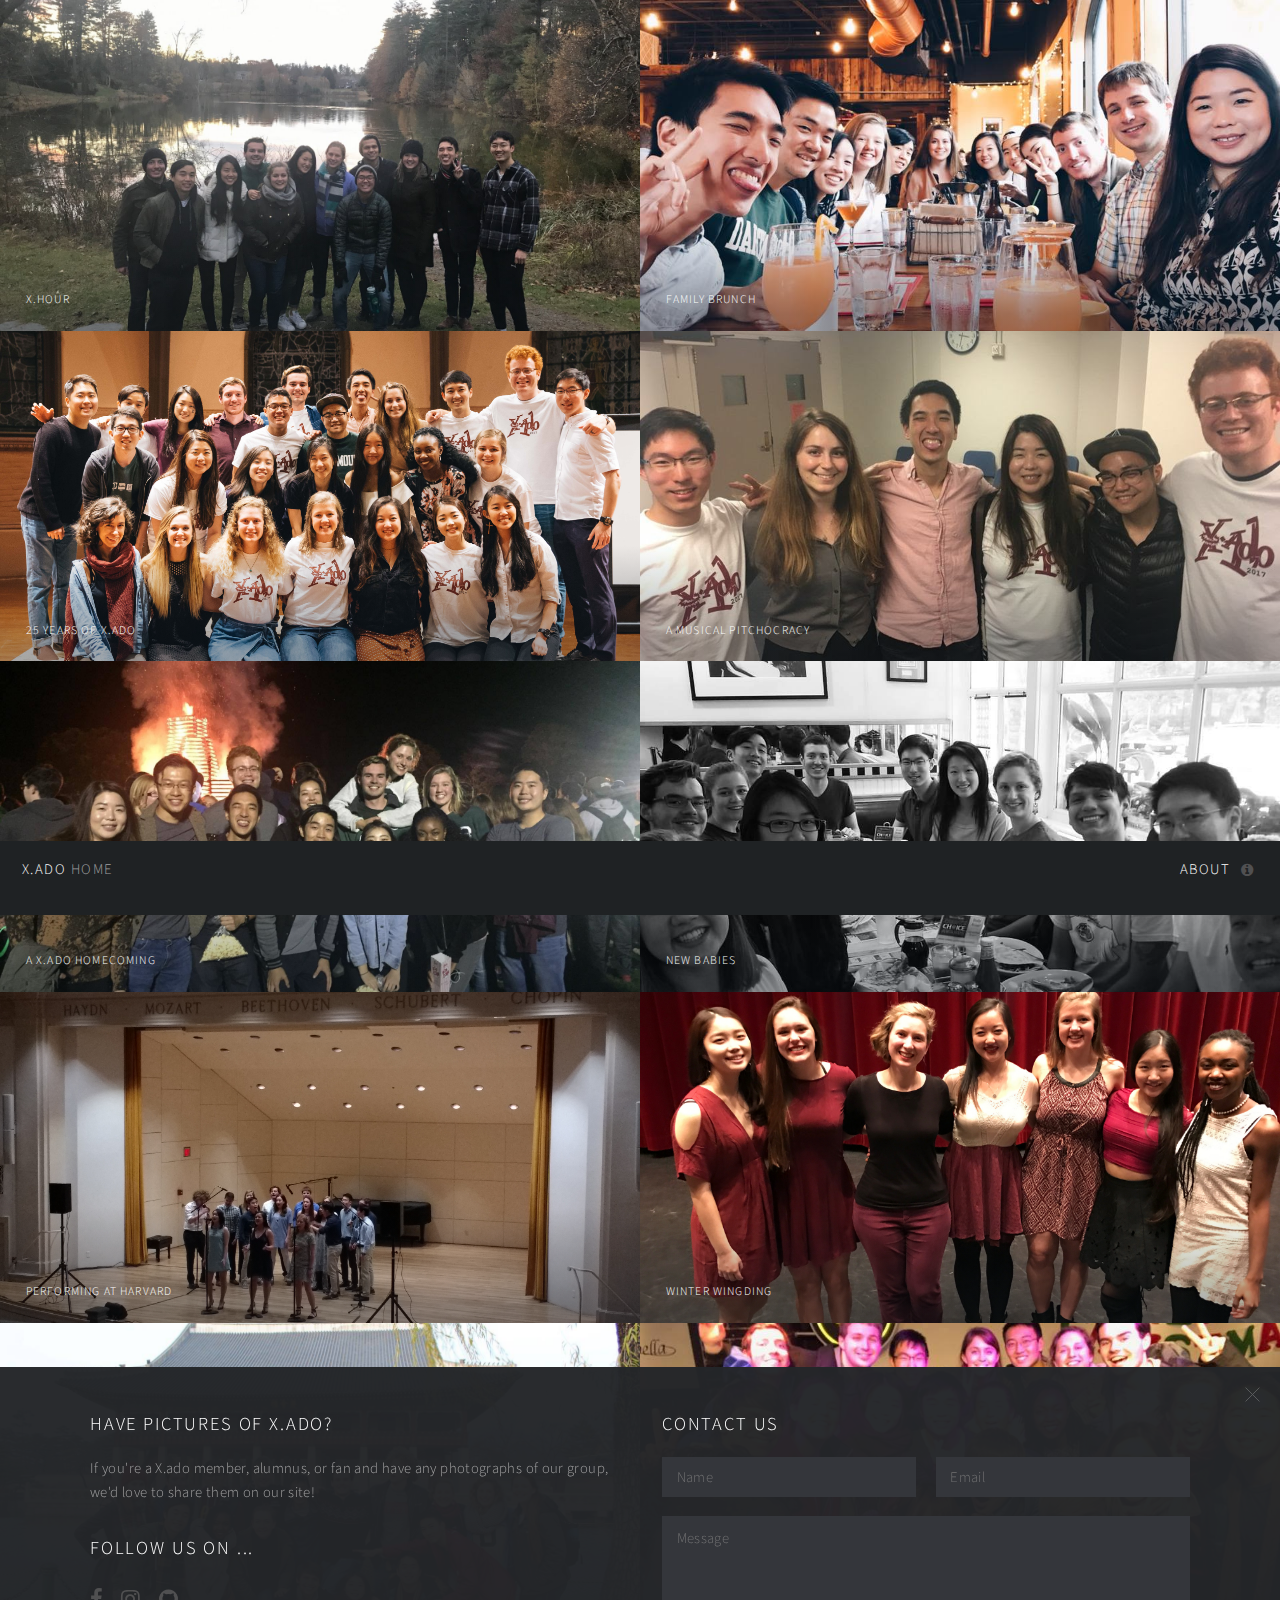
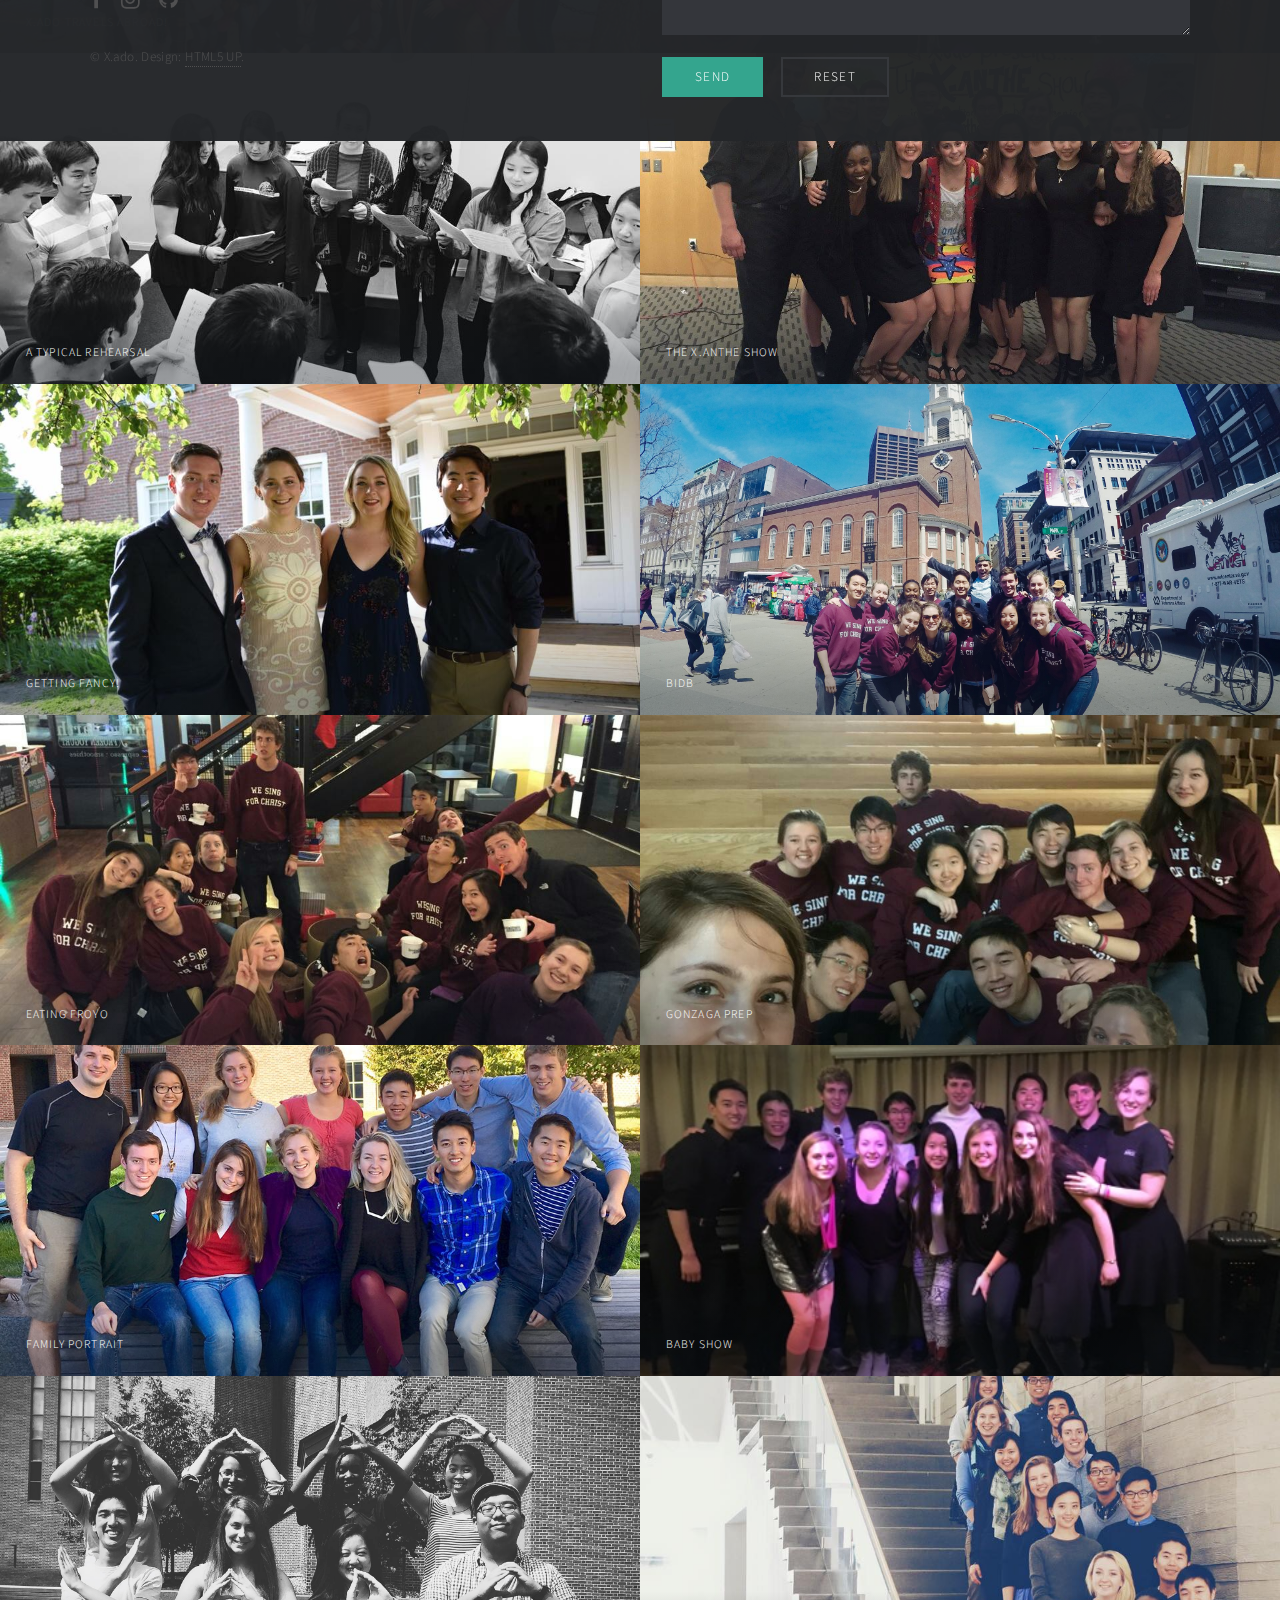
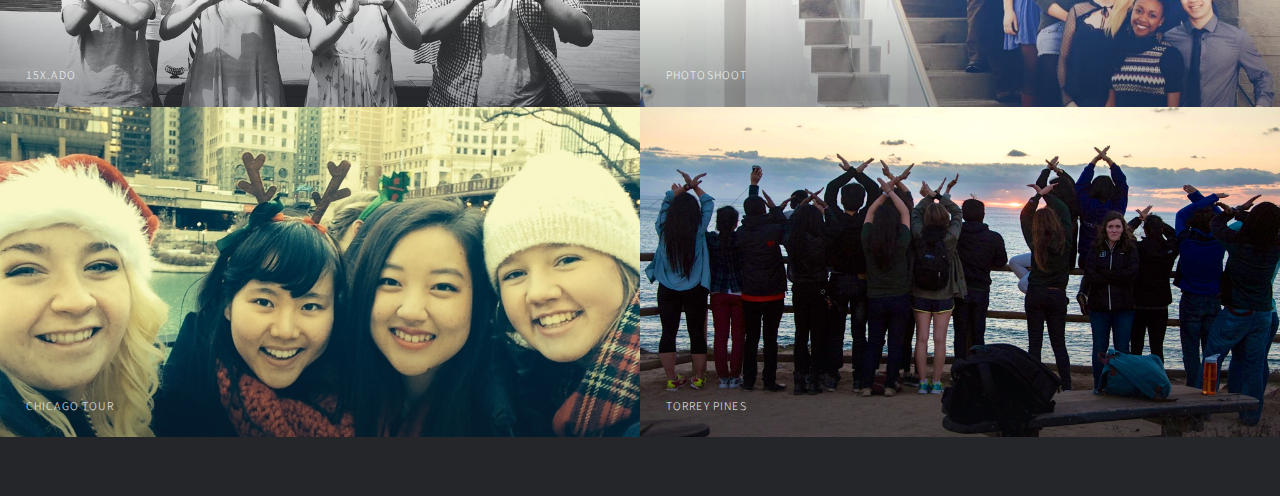
<file: gallery.html>
<!DOCTYPE HTML>
<!--
	Multiverse by HTML5 UP
	html5up.net | @ajlkn
	Free for personal and commercial use under the CCA 3.0 license (html5up.net/license)
-->
<html>
	<head>
		<title>X.ado Gallery</title>
		<meta charset="utf-8" />
		<meta name="viewport" content="width=device-width, initial-scale=1, user-scalable=no" />
		<!--[if lte IE 8]><script src="multiverse_assets/js/ie/html5shiv.js"></script><![endif]-->
		<link rel="stylesheet" href="multiverse_assets/css/main.css" />
		<!--[if lte IE 9]><link rel="stylesheet" href="multiverse_assets/css/ie9.css" /><![endif]-->
		<!--[if lte IE 8]><link rel="stylesheet" href="multiverse_assets/css/ie8.css" /><![endif]-->
	</head>
	<body>

		<!-- Wrapper -->
			<div id="wrapper">

				<!-- Header -->
					<header id="header">
						<h1><a href="index.html"><strong>X.ado</strong> Home</a></h1>
						<nav>
							<ul>
								<li><a href="#footer" class="icon fa-info-circle">About</a></li>
							</ul>
						</nav>
					</header>

				<!-- Main -->
					<div id="main">
						<article class="thumb">
							<a href="images/fulls/occom17f.jpg" class="image"><img src="images/thumbs/occom17f.jpg" alt="" /></a>
							<h2>X.hour</h2>
							<p>We used our last x.hour this fall to get outside, walk around Occom Pond, and reflect on what we're thankful for. And what better time to enjoy the crisp fall weather than during week 10? 2017.</p>
						</article>
						<article class="thumb">
							<a href="images/fulls/brunch.jpg" class="image"><img src="images/thumbs/brunch.jpg" alt="" /></a>
							<h2>Family Brunch</h2>
							<p>After a weekend of festivities celebrating our 25th anniversary, X.ado members and alumni came together for brunch at Skinny Pancake. 2017.</p>
						</article>
						<article class="thumb">
							<a href="images/fulls/reunion17f.jpg" class="image"><img src="images/thumbs/reunion17f.jpg" alt="" /></a>
							<h2>25 Years of X.ado</h2>
							<p>X.ado celebrated their 25th Anniversary by hosting a big reunion weekend over Dartmouth Homecoming. 2017.</p>
						</article>
						<article class="thumb">
							<a href="images/fulls/musicalpitches.jpg" class="image"><img src="images/thumbs/musicalpitches.jpg" alt="" /></a>
							<h2>A Musical Pitchocracy</h2>
							<p>Six X.ado musical pitches reunited! From left to right: Noah '18, Xanthe '16, Dan '15, Melody '13, Andrew '08, Nate '06. 2017.</p>
						</article>
						<article class="thumb">
							<a href="images/fulls/bonfire17f.jpeg" class="image"><img src="images/thumbs/bonfire17f.jpeg" alt="" /></a>
							<h2>A X.ado Homecoming</h2>
							<p>There's no better way to celebrate Dartmouth's Homecoming than with our extended X.ado family! 2017.</p>
						</article>
						<article class="thumb">
							<a href="images/fulls/lous.jpg" class="image"><img src="images/thumbs/lous.jpg" alt="" /></a>
							<h2>New Babies</h2>
							<p>We are SO happy to welcome Paul, Amber, Leslie, and Madeline to our x.family! And there's no better way to celebrate than with breakfast at Lou's. 2017.</p>
						</article>
						<article class="thumb">
							<a href="images/fulls/bidb17.jpg" class="image"><img src="images/thumbs/bidb17.jpg" alt="" /></a>
							<h2>Performing at Harvard</h2>
							<p>We were so honored to perform at Harvard for this year's Break It Down Boston conference, a gathering of Christian a cappella groups from dozens of colleges in the northeast! 2017.</p>
						</article>
						<article class="thumb">
							<a href="images/fulls/xado_women.jpg" class="image"><img src="images/thumbs/xado_women.jpg" alt="" /></a>
							<h2>Winter Wingding</h2>
							<p>The incredible women of X.ado are ready to sing at Winter Wingding, which X.ado hosted along with the Rockapellas this year! 2017.</p>
						</article>
						<article class="thumb">
							<a href="images/fulls/seoul.jpg" class="image"><img src="images/thumbs/seoul.jpg" alt="" /></a>
							<h2>X.ado Travels Abroad!</h2>
							<p>X.ado took their first international tour to Seoul, South Korea! 2016.</p>
						</article>
						<article class="thumb">
							<a href="images/fulls/dia.jpg" class="image"><img src="images/thumbs/dia.jpg" alt="" /></a>
							<h2>Do It A Cappella</h2>
							<p>One of the best parts of Korea Tour 2K16 was the chance to hang out with the members of Do It A Cappella, a professional a cappella group from Seoul. We aspire to be as fun and as talented as these lovely people!</p>
						</article>
						<article class="thumb">
							<a href="images/fulls/rehearsal.jpg" class="image"><img src="images/thumbs/rehearsal.jpg" alt="" /></a>
							<h2>A Typical Rehearsal</h2>
							<p>Learning new arrangements is tough but exciting. We can't wait until our Christmas show in a couple of weeks! 2016.</p>
						</article>
						<article class="thumb">
							<a href="images/fulls/xanthe.jpg" class="image"><img src="images/thumbs/xanthe.jpg" alt="" /></a>
							<h2>The X.anthe Show</h2>
							<p>Xanthe is our only graduating senior. We're sad to see her go, but on the bright side, we get to have a show just for her! 2016.</p>
						</article>
						<article class="thumb">
							<a href="images/fulls/formal.jpg" class="image"><img src="images/thumbs/formal.jpg" alt="" /></a>
							<h2>Getting Fancy!</h2>
							<p>X.adoites don't just sing together; they also go to formals, like this one at Dexter's Inn! 2016.</p>
						</article>
						<article class="thumb">
							<a href="images/fulls/bidb.jpg" class="image"><img src="images/thumbs/bidb.jpg" alt="" /></a>
							<h2>BIDB</h2>
							<p>Break It Down Boston is always one of our favorite times of year! After this picture was taken, we got to attend workshops on different aspects of managing a cappella groups, street sing with TCNJ's Voice of Hope, and watch performances from amazing Christian a cappella groups from around the country! 2017.</p>
						</article>
						<article class="thumb">
							<a href="images/fulls/froyoearth15.jpg" class="image"><img src="images/thumbs/froyoearth15.jpg" alt="" /></a>
							<h2>Eating FroYo</h2>
							<p>X.ado takes a quick break from singing to enjoy frozen yogurt at FroYo Earth in Spokane, WA over tour! 2015.</p>
						</article>
						<article class="thumb">
							<a href="images/fulls/gonzagaprep15.jpg" class="image"><img src="images/thumbs/gonzagaprep15.jpg" alt="" /></a>
							<h2>Gonzaga Prep</h2>
							<p>We enjoyed singing for Xanthe's high school while visiting her home town during our Washington tour. 2015.</p>
						</article>
						<article class="thumb">
							<a href="images/fulls/group15f.jpg" class="image"><img src="images/thumbs/group15f.jpg" alt="" /></a>
							<h2>Family Portrait</h2>
							<p>Our very first group picture with our new baby class! 2015.</p>
						</article>
						<article class="thumb">
							<a href="images/fulls/baby_show_15F.jpg" class="image"><img src="images/thumbs/baby_show_15F.jpg" alt="" /></a>
							<h2>Baby Show</h2>
							<p>Welcome to X.ado, Matt, Noah, Madison, Christian, and Eva! 2015. </p>
						</article>
						<article class="thumb">
							<a href="images/fulls/summer.jpg" class="image"><img src="images/thumbs/summer.jpg" alt="" /></a>
							<h2>15X.ado</h2>
							<p>Joining its fellow co-ed a cappella groups at Dartmouth, X.ado came together for its first ever Summer X.ado! 2015.</p>
						</article>
						<article class="thumb">
							<a href="images/fulls/photoshoot.jpg" class="image"><img src="images/thumbs/photoshoot.jpg" alt="" /></a>
							<h2>Photoshoot</h2>
							<p>It's been too long since we had a good old fashioned X.ado photoshoot, and the BVAC was the perfect location for us this year. Blue looks good on X.ado, don't you think? 2015.</p>
						</article>
						<article class="thumb">
							<a href="images/fulls/chicago.jpg" class="image"><img src="images/thumbs/chicago.jpg" alt="" /></a>
							<h2>Chicago Tour</h2>
							<p>Brooke, Hannah, Kathy, and Elisabeth spreading the Christmas cheer in Chicago during our annual tour! 2014.</p>
						</article>
						<article class="thumb">
							<a href="images/fulls/torrey.jpg" class="image"><img src="images/thumbs/torrey.jpg" alt="" /></a>
							<h2>Torrey Pines</h2>
							<p>X.ado takes a break from the hustle and bustle of San Diego tour to go hiking! 2013.</p>
						</article>
					</div>

				<!-- Footer -->
					<footer id="footer" class="panel">
						<div class="inner split">
							<div>
								<section>
									<h2>Have pictures of X.ado?</h2>
									<p>If you're a X.ado member, alumnus, or fan and have any photographs of our group, we'd love to share them on our site!</p>
								</section>
								<section>
									<h2>Follow us on ...</h2>
									<ul class="icons">
										<li><a href="https://www.facebook.com/dartmouthxado/" class="icon fa-facebook"><span class="label">Facebook</span></a></li>
										<li><a href="https://www.instagram.com/dartmouthxado/" class="icon fa-instagram"><span class="label">Instagram</span></a></li>
										<li><a href="https://www.youtube.com/user/lxadol" class="icon fa-github"><span class="label">Youtube</span></a></li>
									</ul>
								</section>
								<p class="copyright">
									&copy; X.ado. Design: <a href="http://html5up.net">HTML5 UP</a>.
								</p>
							</div>
							<div>
								<section>
									<h2>Contact Us</h2>
									<form method="post" action="http://localhost:8888/xado/contact_form_handler.php">
										<div class="field half first">
											<input type="text" name="name" id="name" placeholder="Name" />
										</div>
										<div class="field half">
											<input type="text" name="email" id="email" placeholder="Email" />
										</div>
										<div class="field">
											<textarea name="message" id="message" rows="4" placeholder="Message"></textarea>
										</div>
										<ul class="actions">
											<li><input type="submit" value="Send" class="special" /></li>
											<li><input type="reset" value="Reset" /></li>
										</ul>
									</form>
								</section>
							</div>
						</div>
					</footer>

			</div>

		<!-- Scripts -->
			<script src="multiverse_assets/js/jquery.min.js"></script>
			<script src="multiverse_assets/js/jquery.poptrox.min.js"></script>
			<script src="multiverse_assets/js/skel.min.js"></script>
			<script src="multiverse_assets/js/util.js"></script>
			<!--[if lte IE 8]><script src="multiverse_assets/js/ie/respond.min.js"></script><![endif]-->
			<script src="multiverse_assets/js/main.js"></script>

	</body>
</html>
</file>
<file: multiverse_assets/css/ie9.css>
/*
	Multiverse by HTML5 UP
	html5up.net | @ajlkn
	Free for personal and commercial use under the CCA 3.0 license (html5up.net/license)
*/

/* Panel */

	.panel > .inner.split:after {
		clear: both;
		content: '';
		display: block;
	}

	.panel > .inner.split > div {
		float: left;
		margin-left: 0;
		padding-left: 0;
	}

	.panel > .inner.split > :first-child {
		padding-left: 0;
	}

/* Wrapper */

	#wrapper:before {
		display: none;
	}

/* Main */

	#main:after {
		clear: both;
		content: '';
		display: block;
	}

	#main .thumb {
		float: left;
	}
</file>
<file: multiverse_assets/css/main.css>
@import url(font-awesome.min.css);
@import url("https://fonts.googleapis.com/css?family=Source+Sans+Pro:300,300italic,400,400italic");

/*
	Multiverse by HTML5 UP
	html5up.net | @ajlkn
	Free for personal and commercial use under the CCA 3.0 license (html5up.net/license)
*/

/* Reset */

	html, body, div, span, applet, object, iframe, h1, h2, h3, h4, h5, h6, p, blockquote, pre, a, abbr, acronym, address, big, cite, code, del, dfn, em, img, ins, kbd, q, s, samp, small, strike, strong, sub, sup, tt, var, b, u, i, center, dl, dt, dd, ol, ul, li, fieldset, form, label, legend, table, caption, tbody, tfoot, thead, tr, th, td, article, aside, canvas, details, embed, figure, figcaption, footer, header, hgroup, menu, nav, output, ruby, section, summary, time, mark, audio, video {
		margin: 0;
		padding: 0;
		border: 0;
		font-size: 100%;
		font: inherit;
		vertical-align: baseline;
	}

	article, aside, details, figcaption, figure, footer, header, hgroup, menu, nav, section {
		display: block;
	}

	body {
		line-height: 1;
	}

	ol, ul {
		list-style: none;
	}

	blockquote, q {
		quotes: none;
	}

	blockquote:before, blockquote:after, q:before, q:after {
		content: '';
		content: none;
	}

	table {
		border-collapse: collapse;
		border-spacing: 0;
	}

	body {
		-webkit-text-size-adjust: none;
	}

/* Box Model */

	*, *:before, *:after {
		-moz-box-sizing: border-box;
		-webkit-box-sizing: border-box;
		box-sizing: border-box;
	}

	@-moz-keyframes spinner {
		0% {
			-moz-transform: rotate(0deg);
			-webkit-transform: rotate(0deg);
			-ms-transform: rotate(0deg);
			transform: rotate(0deg);
		}

		100% {
			-moz-transform: rotate(359deg);
			-webkit-transform: rotate(359deg);
			-ms-transform: rotate(359deg);
			transform: rotate(359deg);
		}
	}

	@-webkit-keyframes spinner {
		0% {
			-moz-transform: rotate(0deg);
			-webkit-transform: rotate(0deg);
			-ms-transform: rotate(0deg);
			transform: rotate(0deg);
		}

		100% {
			-moz-transform: rotate(359deg);
			-webkit-transform: rotate(359deg);
			-ms-transform: rotate(359deg);
			transform: rotate(359deg);
		}
	}

	@-ms-keyframes spinner {
		0% {
			-moz-transform: rotate(0deg);
			-webkit-transform: rotate(0deg);
			-ms-transform: rotate(0deg);
			transform: rotate(0deg);
		}

		100% {
			-moz-transform: rotate(359deg);
			-webkit-transform: rotate(359deg);
			-ms-transform: rotate(359deg);
			transform: rotate(359deg);
		}
	}

	@keyframes spinner {
		0% {
			-moz-transform: rotate(0deg);
			-webkit-transform: rotate(0deg);
			-ms-transform: rotate(0deg);
			transform: rotate(0deg);
		}

		100% {
			-moz-transform: rotate(359deg);
			-webkit-transform: rotate(359deg);
			-ms-transform: rotate(359deg);
			transform: rotate(359deg);
		}
	}

/* Basic */

	@-ms-viewport {
		width: device-width;
	}

	body {
		-ms-overflow-style: scrollbar;
	}

	@media screen and (max-width: 480px) {

		html, body {
			min-width: 320px;
		}

	}

	body {
		background: #242629;
	}

		body.loading *, body.loading *:before, body.loading *:after {
			-moz-animation: none !important;
			-webkit-animation: none !important;
			-ms-animation: none !important;
			animation: none !important;
			-moz-transition: none !important;
			-webkit-transition: none !important;
			-ms-transition: none !important;
			transition: none !important;
		}

		body.resizing *, body.resizing *:before, body.resizing *:after {
			-moz-animation: none !important;
			-webkit-animation: none !important;
			-ms-animation: none !important;
			animation: none !important;
			-moz-transition: none !important;
			-webkit-transition: none !important;
			-ms-transition: none !important;
			transition: none !important;
		}

/* Type */

	body, input, select, textarea {
		color: #a0a0a1;
		font-family: "Source Sans Pro", Helvetica, sans-serif;
		font-size: 15pt;
		font-weight: 300;
		letter-spacing: 0.025em;
		line-height: 1.65;
	}

		@media screen and (max-width: 1680px) {

			body, input, select, textarea {
				font-size: 11pt;
			}

		}

	a {
		-moz-transition: color 0.2s ease-in-out, border-bottom-color 0.2s ease-in-out;
		-webkit-transition: color 0.2s ease-in-out, border-bottom-color 0.2s ease-in-out;
		-ms-transition: color 0.2s ease-in-out, border-bottom-color 0.2s ease-in-out;
		transition: color 0.2s ease-in-out, border-bottom-color 0.2s ease-in-out;
		border-bottom: dotted 1px;
		color: #34a58e;
		text-decoration: none;
	}

		a:hover {
			border-bottom-color: transparent;
			color: #34a58e !important;
		}

	strong, b {
		color: #ffffff;
		font-weight: 300;
	}

	em, i {
		font-style: italic;
	}

	p {
		margin: 0 0 2em 0;
	}

	h1, h2, h3, h4, h5, h6 {
		color: #ffffff;
		font-weight: 300;
		letter-spacing: 0.1em;
		line-height: 1.5;
		margin: 0 0 1em 0;
		text-transform: uppercase;
	}

		h1 a, h2 a, h3 a, h4 a, h5 a, h6 a {
			color: inherit;
			text-decoration: none;
		}

	h1 {
		font-size: 2em;
	}

	h2 {
		font-size: 1.25em;
	}

	h3 {
		font-size: 1.1em;
	}

	h4 {
		font-size: 1em;
	}

	h5 {
		font-size: 0.9em;
	}

	h6 {
		font-size: 0.7em;
	}

	@media screen and (max-width: 736px) {

		h2 {
			font-size: 1em;
		}

		h3 {
			font-size: 0.9em;
		}

		h4 {
			font-size: 0.8em;
		}

		h5 {
			font-size: 0.7em;
		}

		h6 {
			font-size: 0.7em;
		}

	}

	sub {
		font-size: 0.8em;
		position: relative;
		top: 0.5em;
	}

	sup {
		font-size: 0.8em;
		position: relative;
		top: -0.5em;
	}

	blockquote {
		border-left: 4px #36383c;
		font-style: italic;
		margin: 0 0 2em 0;
		padding: 0.5em 0 0.5em 2em;
	}

	code {
		background: #34363b;
		border: solid 1px #36383c;
		font-family: "Courier New", monospace;
		font-size: 0.9em;
		margin: 0 0.25em;
		padding: 0.25em 0.65em;
	}

	pre {
		-webkit-overflow-scrolling: touch;
		font-family: "Courier New", monospace;
		font-size: 0.9em;
		margin: 0 0 2em 0;
	}

		pre code {
			display: block;
			line-height: 1.75;
			padding: 1em 1.5em;
			overflow-x: auto;
		}

	hr {
		border: 0;
		border-bottom: solid 1px #36383c;
		margin: 2em 0;
	}

		hr.major {
			margin: 3em 0;
		}

	.align-left {
		text-align: left;
	}

	.align-center {
		text-align: center;
	}

	.align-right {
		text-align: right;
	}

/* Button */

	input[type="submit"],
	input[type="reset"],
	input[type="button"],
	button,
	.button {
		-moz-appearance: none;
		-webkit-appearance: none;
		-ms-appearance: none;
		appearance: none;
		-moz-transition: background-color 0.2s ease-in-out, box-shadow 0.2s ease-in-out, color 0.2s ease-in-out;
		-webkit-transition: background-color 0.2s ease-in-out, box-shadow 0.2s ease-in-out, color 0.2s ease-in-out;
		-ms-transition: background-color 0.2s ease-in-out, box-shadow 0.2s ease-in-out, color 0.2s ease-in-out;
		transition: background-color 0.2s ease-in-out, box-shadow 0.2s ease-in-out, color 0.2s ease-in-out;
		background-color: transparent;
		border: 0;
		border-radius: 0;
		box-shadow: inset 0 0 0 2px #36383c;
		color: #ffffff !important;
		cursor: pointer;
		display: inline-block;
		font-size: 0.9em;
		font-weight: 300;
		height: 3.05556em;
		letter-spacing: 0.1em;
		line-height: 3.05556em;
		padding: 0 2.5em;
		text-align: center;
		text-decoration: none;
		text-transform: uppercase;
		white-space: nowrap;
	}

		input[type="submit"]:hover,
		input[type="reset"]:hover,
		input[type="button"]:hover,
		button:hover,
		.button:hover {
			box-shadow: inset 0 0 0 2px #34a58e;
			color: #34a58e !important;
		}

			input[type="submit"]:hover:active,
			input[type="reset"]:hover:active,
			input[type="button"]:hover:active,
			button:hover:active,
			.button:hover:active {
				background-color: rgba(52, 165, 142, 0.15);
				color: #34a58e !important;
			}

		input[type="submit"].icon,
		input[type="reset"].icon,
		input[type="button"].icon,
		button.icon,
		.button.icon {
			padding-left: 1.35em;
		}

			input[type="submit"].icon:before,
			input[type="reset"].icon:before,
			input[type="button"].icon:before,
			button.icon:before,
			.button.icon:before {
				margin-right: 0.5em;
			}

		input[type="submit"].fit,
		input[type="reset"].fit,
		input[type="button"].fit,
		button.fit,
		.button.fit {
			display: block;
			margin: 0 0 1em 0;
			width: 100%;
		}

		input[type="submit"].small,
		input[type="reset"].small,
		input[type="button"].small,
		button.small,
		.button.small {
			font-size: 0.8em;
		}

		input[type="submit"].big,
		input[type="reset"].big,
		input[type="button"].big,
		button.big,
		.button.big {
			font-size: 1.35em;
		}

		input[type="submit"].special,
		input[type="reset"].special,
		input[type="button"].special,
		button.special,
		.button.special {
			background-color: #34a58e;
			box-shadow: none;
		}

			input[type="submit"].special:hover,
			input[type="reset"].special:hover,
			input[type="button"].special:hover,
			button.special:hover,
			.button.special:hover {
				background-color: #47c5ab;
				color: #ffffff !important;
			}

				input[type="submit"].special:hover:active,
				input[type="reset"].special:hover:active,
				input[type="button"].special:hover:active,
				button.special:hover:active,
				.button.special:hover:active {
					background-color: #287e6d;
				}

		input[type="submit"].disabled, input[type="submit"]:disabled,
		input[type="reset"].disabled,
		input[type="reset"]:disabled,
		input[type="button"].disabled,
		input[type="button"]:disabled,
		button.disabled,
		button:disabled,
		.button.disabled,
		.button:disabled {
			-moz-pointer-events: none;
			-webkit-pointer-events: none;
			-ms-pointer-events: none;
			pointer-events: none;
			opacity: 0.35;
		}

/* Form */

	form {
		margin: 0 0 2em 0;
	}

		form .field {
			margin: 0 0 1.3em 0;
		}

			form .field.half {
				float: left;
				padding: 0 0 0 0.65em;
				width: 50%;
			}

				form .field.half.first {
					padding: 0 0.65em 0 0;
				}

		form > .actions {
			margin: 1.5em 0 0 0 !important;
		}

		@media screen and (max-width: 736px) {

			form .field.half {
				float: none;
				padding: 0;
				width: 100%;
			}

				form .field.half.first {
					padding: 0;
				}

		}

	label {
		color: #ffffff;
		display: block;
		font-size: 0.9em;
		font-weight: 300;
		margin: 0 0 1em 0;
	}

	input[type="text"],
	input[type="password"],
	input[type="email"],
	input[type="tel"],
	input[type="search"],
	input[type="url"],
	select,
	textarea {
		-moz-appearance: none;
		-webkit-appearance: none;
		-ms-appearance: none;
		appearance: none;
		background: #34363b;
		border: 0;
		border-radius: 0;
		color: #a0a0a1;
		display: block;
		outline: 0;
		padding: 0 1em;
		text-decoration: none;
		width: 100%;
	}

		input[type="text"]:invalid,
		input[type="password"]:invalid,
		input[type="email"]:invalid,
		input[type="tel"]:invalid,
		input[type="search"]:invalid,
		input[type="url"]:invalid,
		select:invalid,
		textarea:invalid {
			box-shadow: none;
		}

		input[type="text"]:focus,
		input[type="password"]:focus,
		input[type="email"]:focus,
		input[type="tel"]:focus,
		input[type="search"]:focus,
		input[type="url"]:focus,
		select:focus,
		textarea:focus {
			box-shadow: inset 0 0 0 2px #34a58e;
		}

	.select-wrapper {
		text-decoration: none;
		display: block;
		position: relative;
	}

		.select-wrapper:before {
			-moz-osx-font-smoothing: grayscale;
			-webkit-font-smoothing: antialiased;
			font-family: FontAwesome;
			font-style: normal;
			font-weight: normal;
			text-transform: none !important;
		}

		.select-wrapper:before {
			color: #36383c;
			content: '\f078';
			display: block;
			height: 2.75em;
			line-height: 2.75em;
			pointer-events: none;
			position: absolute;
			right: 0;
			text-align: center;
			top: 0;
			width: 2.75em;
		}

		.select-wrapper select::-ms-expand {
			display: none;
		}

	input[type="text"],
	input[type="password"],
	input[type="email"],
	input[type="tel"],
	input[type="search"],
	input[type="url"],
	select {
		height: 2.75em;
	}

	textarea {
		padding: 0.75em 1em;
	}

	input[type="checkbox"],
	input[type="radio"] {
		-moz-appearance: none;
		-webkit-appearance: none;
		-ms-appearance: none;
		appearance: none;
		display: block;
		float: left;
		margin-right: -2em;
		opacity: 0;
		width: 1em;
		z-index: -1;
	}

		input[type="checkbox"] + label,
		input[type="radio"] + label {
			text-decoration: none;
			color: #a0a0a1;
			cursor: pointer;
			display: inline-block;
			font-size: 1em;
			font-weight: 300;
			padding-left: 2.4em;
			padding-right: 0.75em;
			position: relative;
		}

			input[type="checkbox"] + label:before,
			input[type="radio"] + label:before {
				-moz-osx-font-smoothing: grayscale;
				-webkit-font-smoothing: antialiased;
				font-family: FontAwesome;
				font-style: normal;
				font-weight: normal;
				text-transform: none !important;
			}

			input[type="checkbox"] + label:before,
			input[type="radio"] + label:before {
				background: #34363b;
				content: '';
				display: inline-block;
				height: 1.65em;
				left: 0;
				line-height: 1.58125em;
				position: absolute;
				text-align: center;
				top: 0;
				width: 1.65em;
			}

		input[type="checkbox"]:checked + label:before,
		input[type="radio"]:checked + label:before {
			background: #34a58e;
			border-color: #34a58e;
			color: #ffffff;
			content: '\f00c';
		}

		input[type="checkbox"]:focus + label:before,
		input[type="radio"]:focus + label:before {
			box-shadow: 0 0 0 2px #34a58e;
		}

	input[type="radio"] + label:before {
		border-radius: 100%;
	}

	::-webkit-input-placeholder {
		color: #707071 !important;
		opacity: 1.0;
	}

	:-moz-placeholder {
		color: #707071 !important;
		opacity: 1.0;
	}

	::-moz-placeholder {
		color: #707071 !important;
		opacity: 1.0;
	}

	:-ms-input-placeholder {
		color: #707071 !important;
		opacity: 1.0;
	}

	.formerize-placeholder {
		color: #707071 !important;
		opacity: 1.0;
	}

/* Icon */

	.icon {
		text-decoration: none;
		border-bottom: none;
		position: relative;
	}

		.icon:before {
			-moz-osx-font-smoothing: grayscale;
			-webkit-font-smoothing: antialiased;
			font-family: FontAwesome;
			font-style: normal;
			font-weight: normal;
			text-transform: none !important;
		}

		.icon > .label {
			display: none;
		}

/* List */

	ol {
		list-style: decimal;
		margin: 0 0 2em 0;
		padding-left: 1.25em;
	}

		ol li {
			padding-left: 0.25em;
		}

	ul {
		list-style: disc;
		margin: 0 0 2em 0;
		padding-left: 1em;
	}

		ul li {
			padding-left: 0.5em;
		}

		ul.alt {
			list-style: none;
			padding-left: 0;
		}

			ul.alt li {
				border-top: solid 1px #36383c;
				padding: 0.5em 0;
			}

				ul.alt li:first-child {
					border-top: 0;
					padding-top: 0;
				}

		ul.icons {
			cursor: default;
			list-style: none;
			padding-left: 0;
		}

			ul.icons li {
				display: inline-block;
				padding: 0 1em 0 0;
			}

				ul.icons li:last-child {
					padding-right: 0;
				}

				ul.icons li .icon {
					color: #505051;
				}

					ul.icons li .icon:before {
						font-size: 1.5em;
					}

		ul.actions {
			cursor: default;
			list-style: none;
			padding-left: 0;
		}

			ul.actions li {
				display: inline-block;
				padding: 0 1em 0 0;
				vertical-align: middle;
			}

				ul.actions li:last-child {
					padding-right: 0;
				}

			ul.actions.small li {
				padding: 0 0.5em 0 0;
			}

			ul.actions.vertical li {
				display: block;
				padding: 1em 0 0 0;
			}

				ul.actions.vertical li:first-child {
					padding-top: 0;
				}

				ul.actions.vertical li > * {
					margin-bottom: 0;
				}

			ul.actions.vertical.small li {
				padding: 0.5em 0 0 0;
			}

				ul.actions.vertical.small li:first-child {
					padding-top: 0;
				}

			ul.actions.fit {
				display: table;
				margin-left: -1em;
				padding: 0;
				table-layout: fixed;
				width: calc(100% + 1em);
			}

				ul.actions.fit li {
					display: table-cell;
					padding: 0 0 0 1em;
				}

					ul.actions.fit li > * {
						margin-bottom: 0;
					}

				ul.actions.fit.small {
					margin-left: -0.5em;
					width: calc(100% + 0.5em);
				}

					ul.actions.fit.small li {
						padding: 0 0 0 0.5em;
					}

			@media screen and (max-width: 480px) {

				ul.actions {
					margin: 0 0 2em 0;
				}

					ul.actions li {
						padding: 1em 0 0 0;
						display: block;
						text-align: center;
						width: 100%;
					}

						ul.actions li:first-child {
							padding-top: 0;
						}

						ul.actions li > * {
							width: 100%;
							margin: 0 !important;
						}

							ul.actions li > *.icon:before {
								margin-left: -2em;
							}

					ul.actions.small li {
						padding: 0.5em 0 0 0;
					}

						ul.actions.small li:first-child {
							padding-top: 0;
						}

			}

	dl {
		margin: 0 0 2em 0;
	}

		dl dt {
			display: block;
			font-weight: 300;
			margin: 0 0 1em 0;
		}

		dl dd {
			margin-left: 2em;
		}

/* Table */

	.table-wrapper {
		-webkit-overflow-scrolling: touch;
		overflow-x: auto;
	}

	table {
		margin: 0 0 2em 0;
		width: 100%;
	}

		table tbody tr {
			border: solid 1px #36383c;
			border-left: 0;
			border-right: 0;
		}

			table tbody tr:nth-child(2n + 1) {
				background-color: #34363b;
			}

		table td {
			padding: 0.75em 0.75em;
		}

		table th {
			color: #ffffff;
			font-size: 0.9em;
			font-weight: 300;
			padding: 0 0.75em 0.75em 0.75em;
			text-align: left;
		}

		table thead {
			border-bottom: solid 2px #36383c;
		}

		table tfoot {
			border-top: solid 2px #36383c;
		}

		table.alt {
			border-collapse: separate;
		}

			table.alt tbody tr td {
				border: solid 1px #36383c;
				border-left-width: 0;
				border-top-width: 0;
			}

				table.alt tbody tr td:first-child {
					border-left-width: 1px;
				}

			table.alt tbody tr:first-child td {
				border-top-width: 1px;
			}

			table.alt thead {
				border-bottom: 0;
			}

			table.alt tfoot {
				border-top: 0;
			}

/* Panel */

	.panel {
		padding: 4em 4em 2em 4em ;
		-moz-transform: translateY(100vh);
		-webkit-transform: translateY(100vh);
		-ms-transform: translateY(100vh);
		transform: translateY(100vh);
		-moz-transition: -moz-transform 0.5s ease;
		-webkit-transition: -webkit-transform 0.5s ease;
		-ms-transition: -ms-transform 0.5s ease;
		transition: transform 0.5s ease;
		-webkit-overflow-scrolling: touch;
		background: rgba(36, 38, 41, 0.975);
		bottom: 4em;
		left: 0;
		max-height: calc(80vh - 4em);
		overflow-y: auto;
		position: fixed;
		width: 100%;
		z-index: 10001;
	}

		.panel.active {
			-moz-transform: translateY(1px);
			-webkit-transform: translateY(1px);
			-ms-transform: translateY(1px);
			transform: translateY(1px);
		}

		.panel > .inner {
			margin: 0 auto;
			max-width: 100%;
			width: 75em;
		}

			.panel > .inner.split {
				display: -moz-flex;
				display: -webkit-flex;
				display: -ms-flex;
				display: flex;
			}

				.panel > .inner.split > div {
					margin-left: 4em;
					width: 50%;
				}

				.panel > .inner.split > :first-child {
					margin-left: 0;
				}

		.panel > .closer {
			-moz-transition: opacity 0.2s ease-in-out;
			-webkit-transition: opacity 0.2s ease-in-out;
			-ms-transition: opacity 0.2s ease-in-out;
			transition: opacity 0.2s ease-in-out;
			background-image: url("images/close.svg");
			background-position: center;
			background-repeat: no-repeat;
			background-size: 3em;
			cursor: pointer;
			height: 5em;
			opacity: 0.25;
			position: absolute;
			right: 0;
			top: 0;
			width: 5em;
			z-index: 2;
		}

			.panel > .closer:hover {
				opacity: 1.0;
			}

		@media screen and (max-width: 1280px) {

			.panel {
				padding: 3em 3em 1em 3em ;
			}

				.panel > .inner.split > div {
					margin-left: 3em;
				}

				.panel > .closer {
					background-size: 2.5em;
					background-position: 75% 25%;
				}

		}

		@media screen and (max-width: 980px) {

			.panel > .inner.split {
				-moz-flex-direction: column;
				-webkit-flex-direction: column;
				-ms-flex-direction: column;
				flex-direction: column;
			}

				.panel > .inner.split > div {
					margin-left: 0;
					width: 100%;
				}

		}

		@media screen and (max-width: 736px) {

			.panel {
				-moz-transform: translateY(-100vh);
				-webkit-transform: translateY(-100vh);
				-ms-transform: translateY(-100vh);
				transform: translateY(-100vh);
				padding: 4em 2em 2em 2em ;
				bottom: auto;
				top: calc(4em - 1px);
			}

				.panel.active {
					-moz-transform: translateY(0);
					-webkit-transform: translateY(0);
					-ms-transform: translateY(0);
					transform: translateY(0);
				}

		}

/* Poptrox Popup */

	.poptrox-overlay {
		-webkit-tap-highlight-color: rgba(255, 255, 255, 0);
	}

	.poptrox-popup {
		background: rgba(31, 34, 36, 0.925);
		box-shadow: 0 1em 3em 0.5em rgba(0, 0, 0, 0.25);
		cursor: default;
	}

		.poptrox-popup:before {
			-moz-transition: opacity 0.2s ease-in-out;
			-webkit-transition: opacity 0.2s ease-in-out;
			-ms-transition: opacity 0.2s ease-in-out;
			transition: opacity 0.2s ease-in-out;
			background-image: -moz-linear-gradient(to left, rgba(31,34,36,0.35), rgba(31,34,36,0) 10em, rgba(31,34,36,0)), -moz-linear-gradient(to right, rgba(31,34,36,0.35), rgba(31,34,36,0) 10em, rgba(31,34,36,0));
			background-image: -webkit-linear-gradient(to left, rgba(31,34,36,0.35), rgba(31,34,36,0) 10em, rgba(31,34,36,0)), -webkit-linear-gradient(to right, rgba(31,34,36,0.35), rgba(31,34,36,0) 10em, rgba(31,34,36,0));
			background-image: -ms-linear-gradient(to left, rgba(31,34,36,0.35), rgba(31,34,36,0) 10em, rgba(31,34,36,0)), -ms-linear-gradient(to right, rgba(31,34,36,0.35), rgba(31,34,36,0) 10em, rgba(31,34,36,0));
			background-image: linear-gradient(to left, rgba(31,34,36,0.35), rgba(31,34,36,0) 10em, rgba(31,34,36,0)), linear-gradient(to right, rgba(31,34,36,0.35), rgba(31,34,36,0) 10em, rgba(31,34,36,0));
			content: '';
			display: block;
			height: 100%;
			left: 0;
			position: absolute;
			top: 0;
			width: 100%;
			z-index: 1;
			opacity: 1;
		}

		.poptrox-popup .closer {
			-moz-transition: opacity 0.2s ease-in-out;
			-webkit-transition: opacity 0.2s ease-in-out;
			-ms-transition: opacity 0.2s ease-in-out;
			transition: opacity 0.2s ease-in-out;
			background-image: url("images/close.svg");
			background-position: center;
			background-repeat: no-repeat;
			background-size: 3em;
			height: 5em;
			opacity: 0;
			position: absolute;
			right: 0;
			top: 0;
			width: 5em;
			z-index: 2;
		}

		.poptrox-popup .nav-previous,
		.poptrox-popup .nav-next {
			-moz-transition: opacity 0.2s ease-in-out;
			-webkit-transition: opacity 0.2s ease-in-out;
			-ms-transition: opacity 0.2s ease-in-out;
			transition: opacity 0.2s ease-in-out;
			background-image: url("images/arrow.svg");
			background-position: center;
			background-repeat: no-repeat;
			background-size: 5em;
			cursor: pointer;
			height: 8em;
			margin-top: -4em;
			opacity: 0;
			position: absolute;
			top: 50%;
			width: 6em;
			z-index: 2;
		}

		.poptrox-popup .nav-previous {
			-moz-transform: scaleX(-1);
			-webkit-transform: scaleX(-1);
			-ms-transform: scaleX(-1);
			transform: scaleX(-1);
			left: 0;
		}

		.poptrox-popup .nav-next {
			right: 0;
		}

		.poptrox-popup .caption {
			padding: 2em 2em 0.1em 2em ;
			background-image: -moz-linear-gradient(to top, rgba(16,16,16,0.45) 25%, rgba(16,16,16,0) 100%);
			background-image: -webkit-linear-gradient(to top, rgba(16,16,16,0.45) 25%, rgba(16,16,16,0) 100%);
			background-image: -ms-linear-gradient(to top, rgba(16,16,16,0.45) 25%, rgba(16,16,16,0) 100%);
			background-image: linear-gradient(to top, rgba(16,16,16,0.45) 25%, rgba(16,16,16,0) 100%);
			bottom: 0;
			cursor: default;
			left: 0;
			position: absolute;
			text-align: left;
			width: 100%;
			z-index: 2;
		}

			.poptrox-popup .caption h2, .poptrox-popup .caption h3, .poptrox-popup .caption h4, .poptrox-popup .caption h5, .poptrox-popup .caption h6 {
				margin: 0 0 0.5em 0;
			}

			.poptrox-popup .caption p {
				color: #ffffff;
			}

		.poptrox-popup .loader {
			-moz-animation: spinner 1s infinite linear !important;
			-webkit-animation: spinner 1s infinite linear !important;
			-ms-animation: spinner 1s infinite linear !important;
			animation: spinner 1s infinite linear !important;
			background-image: url("images/spinner.svg");
			background-position: center;
			background-repeat: no-repeat;
			background-size: contain;
			display: block;
			font-size: 2em;
			height: 2em;
			left: 50%;
			line-height: 2em;
			margin: -1em 0 0 -1em;
			opacity: 0.25;
			position: absolute;
			text-align: center;
			top: 50%;
			width: 2em;
		}

		.poptrox-popup:hover .closer,
		.poptrox-popup:hover .nav-previous,
		.poptrox-popup:hover .nav-next {
			opacity: 0.5;
		}

			.poptrox-popup:hover .closer:hover,
			.poptrox-popup:hover .nav-previous:hover,
			.poptrox-popup:hover .nav-next:hover {
				opacity: 1.0;
			}

		.poptrox-popup.loading:before {
			opacity: 0;
		}

		body.touch .poptrox-popup .closer,
		body.touch .poptrox-popup .nav-previous,
		body.touch .poptrox-popup .nav-next {
			opacity: 1.0 !important;
		}

		@media screen and (max-width: 980px) {

			.poptrox-popup .closer {
				background-size: 3em;
			}

			.poptrox-popup .nav-previous,
			.poptrox-popup .nav-next {
				background-size: 4em;
			}

		}

		@media screen and (max-width: 736px) {

			.poptrox-popup:before {
				display: none;
			}

			.poptrox-popup .caption {
				display: none !important;
			}

			.poptrox-popup .closer,
			.poptrox-popup .nav-previous,
			.poptrox-popup .nav-next {
				display: none !important;
			}

		}

/* Wrapper */

	#wrapper {
		-moz-transition: -moz-filter 0.5s ease, -webkit-filter 0.5s ease, -ms-filter 0.5s ease, -moz-filter 0.5s ease;
		-webkit-transition: -moz-filter 0.5s ease, -webkit-filter 0.5s ease, -ms-filter 0.5s ease, -webkit-filter 0.5s ease;
		-ms-transition: -moz-filter 0.5s ease, -webkit-filter 0.5s ease, -ms-filter 0.5s ease, -ms-filter 0.5s ease;
		transition: -moz-filter 0.5s ease, -webkit-filter 0.5s ease, -ms-filter 0.5s ease, filter 0.5s ease;
		position: relative;
	}

		#wrapper:after {
			-moz-pointer-events: none;
			-webkit-pointer-events: none;
			-ms-pointer-events: none;
			pointer-events: none;
			-moz-transition: opacity 0.5s ease, visibility 0.5s;
			-webkit-transition: opacity 0.5s ease, visibility 0.5s;
			-ms-transition: opacity 0.5s ease, visibility 0.5s;
			transition: opacity 0.5s ease, visibility 0.5s;
			background: rgba(36, 38, 41, 0.5);
			content: '';
			display: block;
			height: 100%;
			left: 0;
			opacity: 0;
			position: absolute;
			top: 0;
			visibility: hidden;
			width: 100%;
			z-index: 1;
		}

			body.ie #wrapper:after {
				background: rgba(36, 38, 41, 0.8);
			}

		body.modal-active #wrapper {
			-moz-filter: blur(8px);
			-webkit-filter: blur(8px);
			-ms-filter: blur(8px);
			filter: blur(8px);
		}

			body.modal-active #wrapper:after {
				-moz-pointer-events: auto;
				-webkit-pointer-events: auto;
				-ms-pointer-events: auto;
				pointer-events: auto;
				opacity: 1;
				visibility: visible;
				z-index: 10003;
			}

		#wrapper:before {
			-moz-animation: spinner 1s infinite linear !important;
			-webkit-animation: spinner 1s infinite linear !important;
			-ms-animation: spinner 1s infinite linear !important;
			animation: spinner 1s infinite linear !important;
			-moz-pointer-events: none;
			-webkit-pointer-events: none;
			-ms-pointer-events: none;
			pointer-events: none;
			-moz-transition: top 0.75s ease-in-out, opacity 0.35s ease-out, visibility 0.35s;
			-webkit-transition: top 0.75s ease-in-out, opacity 0.35s ease-out, visibility 0.35s;
			-ms-transition: top 0.75s ease-in-out, opacity 0.35s ease-out, visibility 0.35s;
			transition: top 0.75s ease-in-out, opacity 0.35s ease-out, visibility 0.35s;
			background-image: url("images/spinner.svg");
			background-position: center;
			background-repeat: no-repeat;
			background-size: contain;
			content: '';
			display: block;
			font-size: 2em;
			height: 2em;
			left: 50%;
			line-height: 2em;
			margin: -1em 0 0 -1em;
			opacity: 0;
			position: fixed;
			text-align: center;
			top: 75%;
			visibility: hidden;
			width: 2em;
		}

		body.loading #wrapper:before {
			-moz-transition: opacity 1s ease-out !important;
			-webkit-transition: opacity 1s ease-out !important;
			-ms-transition: opacity 1s ease-out !important;
			transition: opacity 1s ease-out !important;
			-moz-transition-delay: 0.5s !important;
			-webkit-transition-delay: 0.5s !important;
			-ms-transition-delay: 0.5s !important;
			transition-delay: 0.5s !important;
			opacity: 0.25;
			top: 50%;
			visibility: visible;
		}

/* Header */

	body {
		padding: 0 0 4em 0;
	}

	#header {
		-moz-transform: translateY(0);
		-webkit-transform: translateY(0);
		-ms-transform: translateY(0);
		transform: translateY(0);
		-moz-transition: -moz-transform 1s ease;
		-webkit-transition: -webkit-transform 1s ease;
		-ms-transition: -ms-transform 1s ease;
		transition: transform 1s ease;
		-moz-user-select: none;
		-ms-user-select: none;
		-webkit-user-select: none;
		background: #1f2224;
		bottom: -1em;
		height: 5em;
		left: 0;
		line-height: 4em;
		padding: 0 1.5em;
		position: fixed;
		user-select: none;
		width: 100%;
		z-index: 10002;
	}

		body.loading #header {
			-moz-transform: translateY(4em);
			-webkit-transform: translateY(4em);
			-ms-transform: translateY(4em);
			transform: translateY(4em);
		}

		#header h1 {
			color: #a0a0a1;
			display: inline-block;
			font-size: 1em;
			line-height: 1;
			margin: 0;
			vertical-align: middle;
		}

			#header h1 a {
				border: 0;
				color: inherit;
			}

				#header h1 a:hover {
					color: inherit !important;
				}

		#header nav {
			position: absolute;
			right: 0;
			top: 0;
		}

			#header nav > ul {
				list-style: none;
				margin: 0;
				padding: 0;
			}

				#header nav > ul > li {
					display: inline-block;
					padding: 0;
				}

					#header nav > ul > li a {
						-moz-transition: background-color 0.5s ease;
						-webkit-transition: background-color 0.5s ease;
						-ms-transition: background-color 0.5s ease;
						transition: background-color 0.5s ease;
						border: 0;
						color: #ffffff;
						display: inline-block;
						letter-spacing: 0.1em;
						padding: 0 1.65em;
						text-transform: uppercase;
					}

						#header nav > ul > li a.icon:before {
							color: #505051;
							float: right;
							margin-left: 0.75em;
						}

						#header nav > ul > li a:hover {
							color: #ffffff !important;
						}

						#header nav > ul > li a.active {
							background-color: #242629;
						}

	@media screen and (max-width: 736px) {

		body {
			padding: 4em 0 0 0;
		}

		#header {
			-moz-transform: translateY(0);
			-webkit-transform: translateY(0);
			-ms-transform: translateY(0);
			transform: translateY(0);
			bottom: auto;
			height: 4em;
			padding: 0 1em;
			top: 0;
		}

			body.loading #header {
				-moz-transform: translateY(-3.4em);
				-webkit-transform: translateY(-3.4em);
				-ms-transform: translateY(-3.4em);
				transform: translateY(-3.4em);
			}

			#header h1 {
				font-size: 0.9em;
			}

			#header nav > ul > li a {
				font-size: 0.9em;
				padding: 0 1.15em;
			}

	}

/* Main */

	#main {
		-moz-transition: -moz-filter 0.5s ease, -webkit-filter 0.5s ease, -ms-filter 0.5s ease, -moz-filter 0.5s ease;
		-webkit-transition: -moz-filter 0.5s ease, -webkit-filter 0.5s ease, -ms-filter 0.5s ease, -webkit-filter 0.5s ease;
		-ms-transition: -moz-filter 0.5s ease, -webkit-filter 0.5s ease, -ms-filter 0.5s ease, -ms-filter 0.5s ease;
		transition: -moz-filter 0.5s ease, -webkit-filter 0.5s ease, -ms-filter 0.5s ease, filter 0.5s ease;
		display: -moz-flex;
		display: -webkit-flex;
		display: -ms-flex;
		display: flex;
		-moz-flex-wrap: wrap;
		-webkit-flex-wrap: wrap;
		-ms-flex-wrap: wrap;
		flex-wrap: wrap;
		-webkit-tap-highlight-color: rgba(255, 255, 255, 0);
	}

		#main .thumb {
			-moz-transition: opacity 1.25s ease-in-out;
			-webkit-transition: opacity 1.25s ease-in-out;
			-ms-transition: opacity 1.25s ease-in-out;
			transition: opacity 1.25s ease-in-out;
			-moz-pointer-events: auto;
			-webkit-pointer-events: auto;
			-ms-pointer-events: auto;
			pointer-events: auto;
			-webkit-tap-highlight-color: rgba(255, 255, 255, 0);
			opacity: 1;
			overflow: hidden;
			position: relative;
		}

			#main .thumb:after {
				background-image: -moz-linear-gradient(to top, rgba(10,17,25,0.35) 5%, rgba(10,17,25,0) 35%);
				background-image: -webkit-linear-gradient(to top, rgba(10,17,25,0.35) 5%, rgba(10,17,25,0) 35%);
				background-image: -ms-linear-gradient(to top, rgba(10,17,25,0.35) 5%, rgba(10,17,25,0) 35%);
				background-image: linear-gradient(to top, rgba(10,17,25,0.35) 5%, rgba(10,17,25,0) 35%);
				-moz-pointer-events: none;
				-webkit-pointer-events: none;
				-ms-pointer-events: none;
				pointer-events: none;
				background-size: cover;
				content: '';
				display: block;
				height: 100%;
				left: 0;
				position: absolute;
				top: 0;
				width: 100%;
			}

			#main .thumb > .image {
				-webkit-tap-highlight-color: rgba(255, 255, 255, 0);
				background-position: center;
				background-repeat: no-repeat;
				background-size: cover;
				border: 0;
				height: 100%;
				left: 0;
				position: absolute;
				top: 0;
				width: 100%;
			}

			#main .thumb > h2 {
				-moz-pointer-events: none;
				-webkit-pointer-events: none;
				-ms-pointer-events: none;
				pointer-events: none;
				bottom: 1.875em;
				font-size: 0.8em;
				left: 2.1875em;
				margin: 0;
				position: absolute;
				z-index: 1;
			}

			#main .thumb > p {
				display: none;
			}

		#main:after {
			-moz-pointer-events: none;
			-webkit-pointer-events: none;
			-ms-pointer-events: none;
			pointer-events: none;
			-moz-transition: opacity 0.5s ease, visibility 0.5s;
			-webkit-transition: opacity 0.5s ease, visibility 0.5s;
			-ms-transition: opacity 0.5s ease, visibility 0.5s;
			transition: opacity 0.5s ease, visibility 0.5s;
			background: rgba(36, 38, 41, 0.25);
			content: '';
			display: block;
			height: 100%;
			left: 0;
			opacity: 0;
			position: absolute;
			top: 0;
			visibility: hidden;
			width: 100%;
			z-index: 1;
		}

			body.ie #main:after {
				background: rgba(36, 38, 41, 0.55);
			}

		body.content-active #main {
			-moz-filter: blur(6px);
			-webkit-filter: blur(6px);
			-ms-filter: blur(6px);
			filter: blur(6px);
		}

			body.content-active #main:after {
				-moz-pointer-events: auto;
				-webkit-pointer-events: auto;
				-ms-pointer-events: auto;
				pointer-events: auto;
				opacity: 1;
				visibility: visible;
			}

		body.loading #main .thumb {
			-moz-pointer-events: none;
			-webkit-pointer-events: none;
			-ms-pointer-events: none;
			pointer-events: none;
			opacity: 0;
		}

		#main .thumb {
			-moz-transition-delay: 2.525s;
			-webkit-transition-delay: 2.525s;
			-ms-transition-delay: 2.525s;
			transition-delay: 2.525s;
			height: calc(40vh - 2em);
			min-height: 20em;
			width: 25%;
		}

			#main .thumb:nth-child(1) {
				-moz-transition-delay: 0.65s;
				-webkit-transition-delay: 0.65s;
				-ms-transition-delay: 0.65s;
				transition-delay: 0.65s;
			}

			#main .thumb:nth-child(2) {
				-moz-transition-delay: 0.8s;
				-webkit-transition-delay: 0.8s;
				-ms-transition-delay: 0.8s;
				transition-delay: 0.8s;
			}

			#main .thumb:nth-child(3) {
				-moz-transition-delay: 0.95s;
				-webkit-transition-delay: 0.95s;
				-ms-transition-delay: 0.95s;
				transition-delay: 0.95s;
			}

			#main .thumb:nth-child(4) {
				-moz-transition-delay: 1.1s;
				-webkit-transition-delay: 1.1s;
				-ms-transition-delay: 1.1s;
				transition-delay: 1.1s;
			}

			#main .thumb:nth-child(5) {
				-moz-transition-delay: 1.25s;
				-webkit-transition-delay: 1.25s;
				-ms-transition-delay: 1.25s;
				transition-delay: 1.25s;
			}

			#main .thumb:nth-child(6) {
				-moz-transition-delay: 1.4s;
				-webkit-transition-delay: 1.4s;
				-ms-transition-delay: 1.4s;
				transition-delay: 1.4s;
			}

			#main .thumb:nth-child(7) {
				-moz-transition-delay: 1.55s;
				-webkit-transition-delay: 1.55s;
				-ms-transition-delay: 1.55s;
				transition-delay: 1.55s;
			}

			#main .thumb:nth-child(8) {
				-moz-transition-delay: 1.7s;
				-webkit-transition-delay: 1.7s;
				-ms-transition-delay: 1.7s;
				transition-delay: 1.7s;
			}

			#main .thumb:nth-child(9) {
				-moz-transition-delay: 1.85s;
				-webkit-transition-delay: 1.85s;
				-ms-transition-delay: 1.85s;
				transition-delay: 1.85s;
			}

			#main .thumb:nth-child(10) {
				-moz-transition-delay: 2s;
				-webkit-transition-delay: 2s;
				-ms-transition-delay: 2s;
				transition-delay: 2s;
			}

			#main .thumb:nth-child(11) {
				-moz-transition-delay: 2.15s;
				-webkit-transition-delay: 2.15s;
				-ms-transition-delay: 2.15s;
				transition-delay: 2.15s;
			}

			#main .thumb:nth-child(12) {
				-moz-transition-delay: 2.3s;
				-webkit-transition-delay: 2.3s;
				-ms-transition-delay: 2.3s;
				transition-delay: 2.3s;
			}

		@media screen and (max-width: 1680px) {

			#main .thumb {
				-moz-transition-delay: 2.075s;
				-webkit-transition-delay: 2.075s;
				-ms-transition-delay: 2.075s;
				transition-delay: 2.075s;
				height: calc(40vh - 2em);
				min-height: 20em;
				width: 33.33333%;
			}

				#main .thumb:nth-child(1) {
					-moz-transition-delay: 0.65s;
					-webkit-transition-delay: 0.65s;
					-ms-transition-delay: 0.65s;
					transition-delay: 0.65s;
				}

				#main .thumb:nth-child(2) {
					-moz-transition-delay: 0.8s;
					-webkit-transition-delay: 0.8s;
					-ms-transition-delay: 0.8s;
					transition-delay: 0.8s;
				}

				#main .thumb:nth-child(3) {
					-moz-transition-delay: 0.95s;
					-webkit-transition-delay: 0.95s;
					-ms-transition-delay: 0.95s;
					transition-delay: 0.95s;
				}

				#main .thumb:nth-child(4) {
					-moz-transition-delay: 1.1s;
					-webkit-transition-delay: 1.1s;
					-ms-transition-delay: 1.1s;
					transition-delay: 1.1s;
				}

				#main .thumb:nth-child(5) {
					-moz-transition-delay: 1.25s;
					-webkit-transition-delay: 1.25s;
					-ms-transition-delay: 1.25s;
					transition-delay: 1.25s;
				}

				#main .thumb:nth-child(6) {
					-moz-transition-delay: 1.4s;
					-webkit-transition-delay: 1.4s;
					-ms-transition-delay: 1.4s;
					transition-delay: 1.4s;
				}

				#main .thumb:nth-child(7) {
					-moz-transition-delay: 1.55s;
					-webkit-transition-delay: 1.55s;
					-ms-transition-delay: 1.55s;
					transition-delay: 1.55s;
				}

				#main .thumb:nth-child(8) {
					-moz-transition-delay: 1.7s;
					-webkit-transition-delay: 1.7s;
					-ms-transition-delay: 1.7s;
					transition-delay: 1.7s;
				}

				#main .thumb:nth-child(9) {
					-moz-transition-delay: 1.85s;
					-webkit-transition-delay: 1.85s;
					-ms-transition-delay: 1.85s;
					transition-delay: 1.85s;
				}

		}

		@media screen and (max-width: 1280px) {

			#main .thumb {
				-moz-transition-delay: 1.625s;
				-webkit-transition-delay: 1.625s;
				-ms-transition-delay: 1.625s;
				transition-delay: 1.625s;
				height: calc(40vh - 2em);
				min-height: 20em;
				width: 50%;
			}

				#main .thumb:nth-child(1) {
					-moz-transition-delay: 0.65s;
					-webkit-transition-delay: 0.65s;
					-ms-transition-delay: 0.65s;
					transition-delay: 0.65s;
				}

				#main .thumb:nth-child(2) {
					-moz-transition-delay: 0.8s;
					-webkit-transition-delay: 0.8s;
					-ms-transition-delay: 0.8s;
					transition-delay: 0.8s;
				}

				#main .thumb:nth-child(3) {
					-moz-transition-delay: 0.95s;
					-webkit-transition-delay: 0.95s;
					-ms-transition-delay: 0.95s;
					transition-delay: 0.95s;
				}

				#main .thumb:nth-child(4) {
					-moz-transition-delay: 1.1s;
					-webkit-transition-delay: 1.1s;
					-ms-transition-delay: 1.1s;
					transition-delay: 1.1s;
				}

				#main .thumb:nth-child(5) {
					-moz-transition-delay: 1.25s;
					-webkit-transition-delay: 1.25s;
					-ms-transition-delay: 1.25s;
					transition-delay: 1.25s;
				}

				#main .thumb:nth-child(6) {
					-moz-transition-delay: 1.4s;
					-webkit-transition-delay: 1.4s;
					-ms-transition-delay: 1.4s;
					transition-delay: 1.4s;
				}

		}

		@media screen and (max-width: 980px) {

			#main .thumb {
				-moz-transition-delay: 2.075s;
				-webkit-transition-delay: 2.075s;
				-ms-transition-delay: 2.075s;
				transition-delay: 2.075s;
				height: calc(28.57143vh - 1.33333em);
				min-height: 18em;
				width: 50%;
			}

				#main .thumb:nth-child(1) {
					-moz-transition-delay: 0.65s;
					-webkit-transition-delay: 0.65s;
					-ms-transition-delay: 0.65s;
					transition-delay: 0.65s;
				}

				#main .thumb:nth-child(2) {
					-moz-transition-delay: 0.8s;
					-webkit-transition-delay: 0.8s;
					-ms-transition-delay: 0.8s;
					transition-delay: 0.8s;
				}

				#main .thumb:nth-child(3) {
					-moz-transition-delay: 0.95s;
					-webkit-transition-delay: 0.95s;
					-ms-transition-delay: 0.95s;
					transition-delay: 0.95s;
				}

				#main .thumb:nth-child(4) {
					-moz-transition-delay: 1.1s;
					-webkit-transition-delay: 1.1s;
					-ms-transition-delay: 1.1s;
					transition-delay: 1.1s;
				}

				#main .thumb:nth-child(5) {
					-moz-transition-delay: 1.25s;
					-webkit-transition-delay: 1.25s;
					-ms-transition-delay: 1.25s;
					transition-delay: 1.25s;
				}

				#main .thumb:nth-child(6) {
					-moz-transition-delay: 1.4s;
					-webkit-transition-delay: 1.4s;
					-ms-transition-delay: 1.4s;
					transition-delay: 1.4s;
				}

				#main .thumb:nth-child(7) {
					-moz-transition-delay: 1.55s;
					-webkit-transition-delay: 1.55s;
					-ms-transition-delay: 1.55s;
					transition-delay: 1.55s;
				}

				#main .thumb:nth-child(8) {
					-moz-transition-delay: 1.7s;
					-webkit-transition-delay: 1.7s;
					-ms-transition-delay: 1.7s;
					transition-delay: 1.7s;
				}

				#main .thumb:nth-child(9) {
					-moz-transition-delay: 1.85s;
					-webkit-transition-delay: 1.85s;
					-ms-transition-delay: 1.85s;
					transition-delay: 1.85s;
				}

		}

		@media screen and (max-width: 480px) {

			#main .thumb {
				-moz-transition-delay: 1.175s;
				-webkit-transition-delay: 1.175s;
				-ms-transition-delay: 1.175s;
				transition-delay: 1.175s;
				height: calc(40vh - 2em);
				min-height: 18em;
				width: 100%;
			}

				#main .thumb:nth-child(1) {
					-moz-transition-delay: 0.65s;
					-webkit-transition-delay: 0.65s;
					-ms-transition-delay: 0.65s;
					transition-delay: 0.65s;
				}

				#main .thumb:nth-child(2) {
					-moz-transition-delay: 0.8s;
					-webkit-transition-delay: 0.8s;
					-ms-transition-delay: 0.8s;
					transition-delay: 0.8s;
				}

				#main .thumb:nth-child(3) {
					-moz-transition-delay: 0.95s;
					-webkit-transition-delay: 0.95s;
					-ms-transition-delay: 0.95s;
					transition-delay: 0.95s;
				}

		}

/* Footer */

	#footer .copyright {
		color: #505051;
		font-size: 0.9em;
	}

		#footer .copyright a {
			color: inherit;
		}
</file>
<file: multiverse_assets/css/ie8.css>
/*
	Multiverse by HTML5 UP
	html5up.net | @ajlkn
	Free for personal and commercial use under the CCA 3.0 license (html5up.net/license)
*/

/* Button */

	input[type="submit"],
	input[type="reset"],
	input[type="button"],
	button,
	.button {
		border: solid 2px #36383c;
	}

		input[type="submit"].special,
		input[type="reset"].special,
		input[type="button"].special,
		button.special,
		.button.special {
			border: 0;
		}

/* Panel */

	.panel {
		background: #242629;
		display: none;
	}

		.panel.active {
			display: block;
		}

		.panel > .closer:before {
			content: '\00d7';
			font-size: 42px;
		}

/* Main */

	#main .thumb > h2 {
		text-align: center;
		width: 100%;
		left: 0;
	}
</file>
